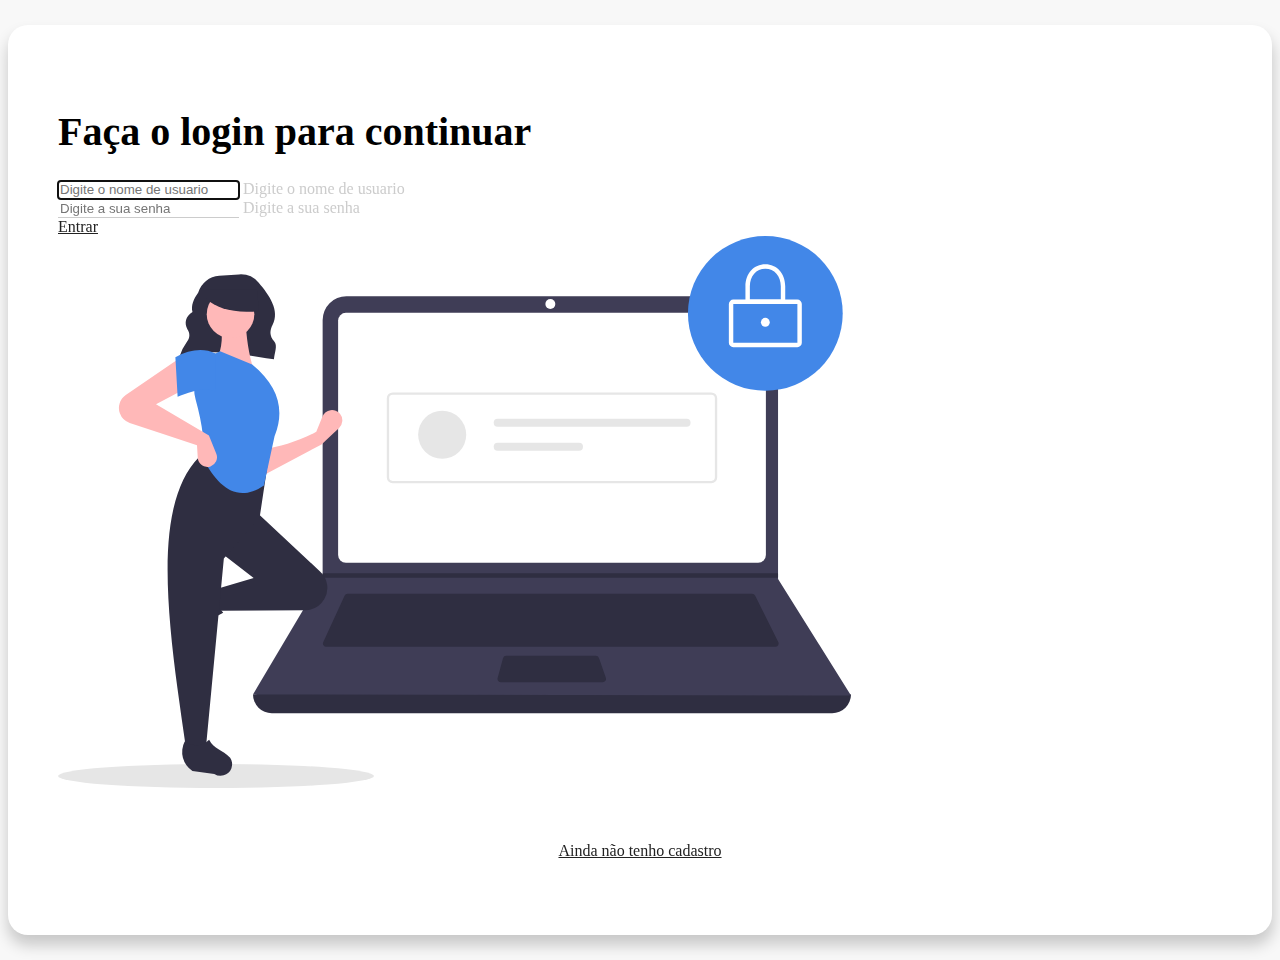
<file: index.html>
<!DOCTYPE html>
<html lang="pt-BR">
  <head>
    <meta charset="UTF-8" />
    <meta http-equiv="X-UA-Compatible" content="IE=edge" />
    <meta name="viewport" content="width=device-width, initial-scale=1.0" />
    <link rel="shortcut icon" href="../img/favIcon.png" />
    <link
      href="https://cdn.jsdelivr.net/npm/bootstrap@5.1.1/dist/css/bootstrap.min.css"
      rel="stylesheet"
      integrity="sha384-F3w7mX95PdgyTmZZMECAngseQB83DfGTowi0iMjiWaeVhAn4FJkqJByhZMI3AhiU"
      crossorigin="anonymous"
    />
    <script
      src="https://cdn.jsdelivr.net/npm/bootstrap@5.1.1/dist/js/bootstrap.bundle.min.js"
      integrity="sha384-/bQdsTh/da6pkI1MST/rWKFNjaCP5gBSY4sEBT38Q/9RBh9AH40zEOg7Hlq2THRZ"
      crossorigin="anonymous"
    ></script>

    <link rel="stylesheet" href="Front/CSS/style.css" />
    <script src="Front//js/script.js" defer></script>
    <title>Login</title>
  </head>
  <body>
    <div class="container" id="form-content">
      <div class="row gx-5 h-100 align-content-center">
        <div class="col-sm-12 order-sm-1 col-md-6 order-md-2">
          <h2 class="mb-3 text-center">Faça o login para continuar</h2>
          <form>
            <div class="form-floating">
              <input
                type="text"
                autofocus
                class="form-control mb-3"
                id="f_username"
                minlength="6"
                placeholder="Digite o nome de usuario"
              />
              <label for="f_username" class="form-label"
                >Digite o nome de usuario</label
              >
            </div>
            <div class="form-floating">
              <input
                type="password"
                class="form-control mb-3"
                id="f_senha"
                minlength="6"
                placeholder="Digite a sua senha"
              />
              <label for="f_senha" class="form-label">Digite a sua senha</label>
            </div>
            <div>
              <a href="" id="btn-entrar" class="btn btn-primary mb-3">Entrar</a>
            </div>
            
            <!--ALERTAS-->
            <div
                class="alert alert-danger alert-dismissible fade show"
                id="alertVerifica"
                role="alert"
                style="display: none"
              >
                <strong>Ops</strong>
                <p>Usuario ou senha invalidos</p>
                <button
                  type="button"
                  class="btn-close"
                  data-bs-dismiss="alert"
                  aria-label="Close"
                ></button>
              </div>

            <div
            class="alert alert-danger alert-dismissible fade show"
            id="alerTamSenha"
            role="alert" 
            style="display: none;"
            >
            <p>Necessario ao menos 6 caracteres</p>
            <button
              type="button"
              class="btn-close"
              data-bs-dismiss="alert"
              aria-label="Close"
            ></button>
          </div>

          <div
            class="alert alert-danger alert-dismissible fade show"
            id="alertUsuario"
            role="alert" 
            style="display: none;"
            >
            <p>Usuario não esta cadastrado !</p>
            <button
              type="button"
              class="btn-close"
              data-bs-dismiss="alert"
              aria-label="Close"
            ></button>
          </div>
          </form>
        </div>
        <div class="col-sm-12 order-sm-2 col-md-6 order-md-1 aside-content">
          <div>
            <img src="/Front/img/login.svg" alt="imagem-login" class="img-fluid" />
          </div>
          <div class="link-content">
            <a href="Front/pages/cadastro.html">Ainda não tenho cadastro</a>
          </div>
        </div>
      </div>
    </div>
  </body>
</html>
</file>
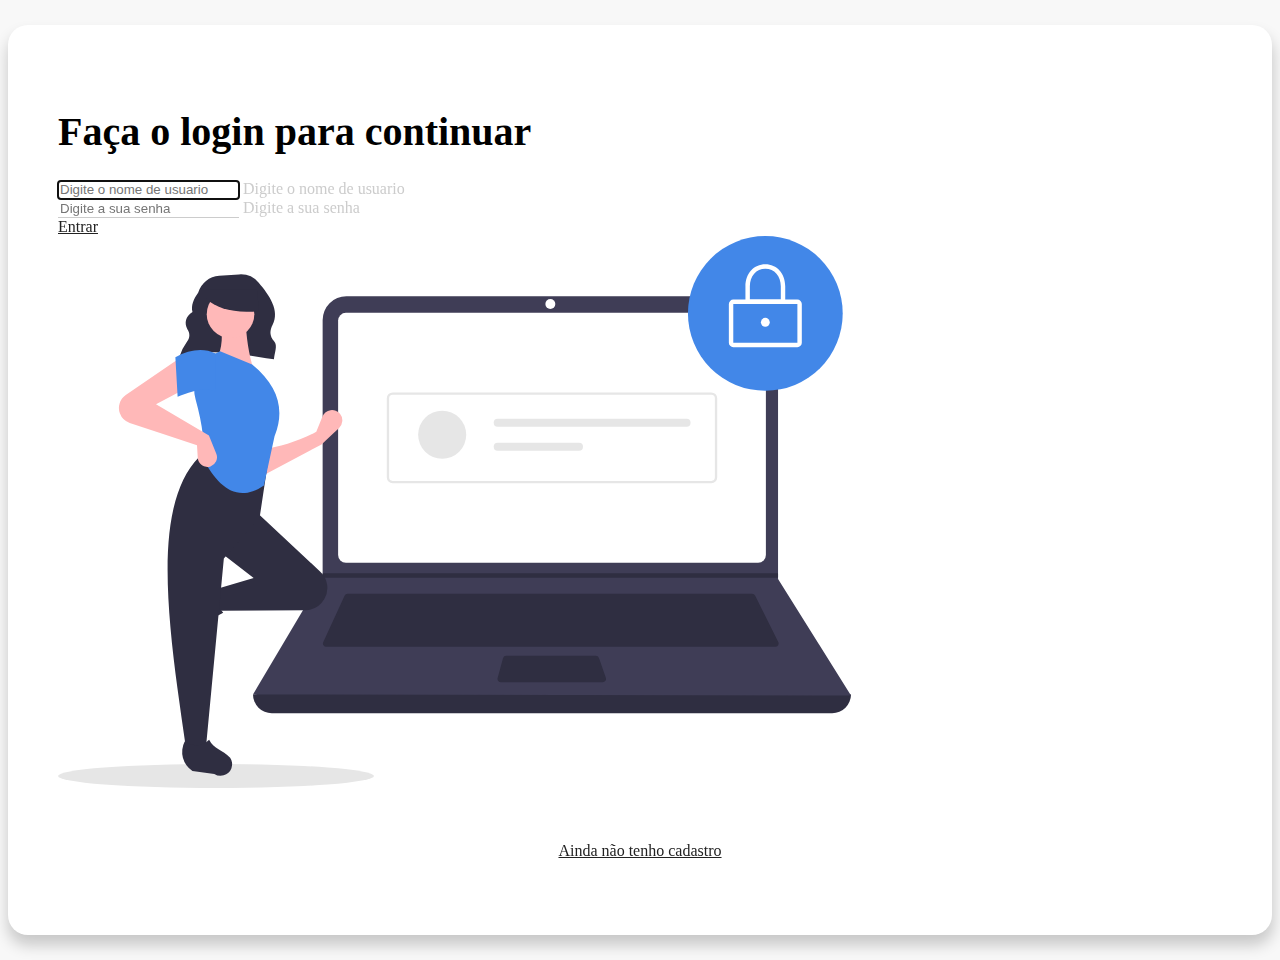
<file: Front/pages/index.html>
<!DOCTYPE html>
<html lang="pt-BR">
  <head>
    <meta charset="UTF-8" />
    <meta http-equiv="X-UA-Compatible" content="IE=edge" />
    <meta name="viewport" content="width=device-width, initial-scale=1.0" />
    <link rel="shortcut icon" href="../img/favIcon.png" />
    <link
      href="https://cdn.jsdelivr.net/npm/bootstrap@5.1.1/dist/css/bootstrap.min.css"
      rel="stylesheet"
      integrity="sha384-F3w7mX95PdgyTmZZMECAngseQB83DfGTowi0iMjiWaeVhAn4FJkqJByhZMI3AhiU"
      crossorigin="anonymous"
    />
    <script
      src="https://cdn.jsdelivr.net/npm/bootstrap@5.1.1/dist/js/bootstrap.bundle.min.js"
      integrity="sha384-/bQdsTh/da6pkI1MST/rWKFNjaCP5gBSY4sEBT38Q/9RBh9AH40zEOg7Hlq2THRZ"
      crossorigin="anonymous"
    ></script>

    <link rel="stylesheet" href="../CSS/style.css" />
    <script src="../js/script.js" defer></script>
    <title>Login</title>
  </head>
  <body>
    <div class="container" id="form-content">
      <div class="row gx-5 h-100 align-content-center">
        <div class="col-sm-12 order-sm-1 col-md-6 order-md-2">
          <h2 class="mb-3 text-center">Faça o login para continuar</h2>
          <form>
            <div class="form-floating">
              <input
                type="text"
                autofocus
                class="form-control mb-3"
                id="f_username"
                minlength="6"
                placeholder="Digite o nome de usuario"
              />
              <label for="f_username" class="form-label"
                >Digite o nome de usuario</label
              >
            </div>
            <div class="form-floating">
              <input
                type="password"
                class="form-control mb-3"
                id="f_senha"
                minlength="6"
                placeholder="Digite a sua senha"
              />
              <label for="f_senha" class="form-label">Digite a sua senha</label>
            </div>
            <div>
              <a href="" id="btn-entrar" class="btn btn-primary mb-3">Entrar</a>
            </div>
            
            <!--ALERTAS-->
            <div
                class="alert alert-danger alert-dismissible fade show"
                id="alertVerifica"
                role="alert"
                style="display: none"
              >
                <strong>Ops</strong>
                <p>Usuario ou senha invalidos</p>
                <button
                  type="button"
                  class="btn-close"
                  data-bs-dismiss="alert"
                  aria-label="Close"
                ></button>
              </div>

            <div
            class="alert alert-danger alert-dismissible fade show"
            id="alerTamSenha"
            role="alert" 
            style="display: none;"
            >
            <p>Necessario ao menos 6 caracteres</p>
            <button
              type="button"
              class="btn-close"
              data-bs-dismiss="alert"
              aria-label="Close"
            ></button>
          </div>

          <div
            class="alert alert-danger alert-dismissible fade show"
            id="alertUsuario"
            role="alert" 
            style="display: none;"
            >
            <p>Usuario não esta cadastrado !</p>
            <button
              type="button"
              class="btn-close"
              data-bs-dismiss="alert"
              aria-label="Close"
            ></button>
          </div>
          </form>
        </div>
        <div class="col-sm-12 order-sm-2 col-md-6 order-md-1 aside-content">
          <div>
            <img src="../img/login.svg" alt="imagem-login" class="img-fluid" />
          </div>
          <div class="link-content">
            <a href="cadastro.html">Ainda não tenho cadastro</a>
          </div>
        </div>
      </div>
    </div>
  </body>
</html>
</file>
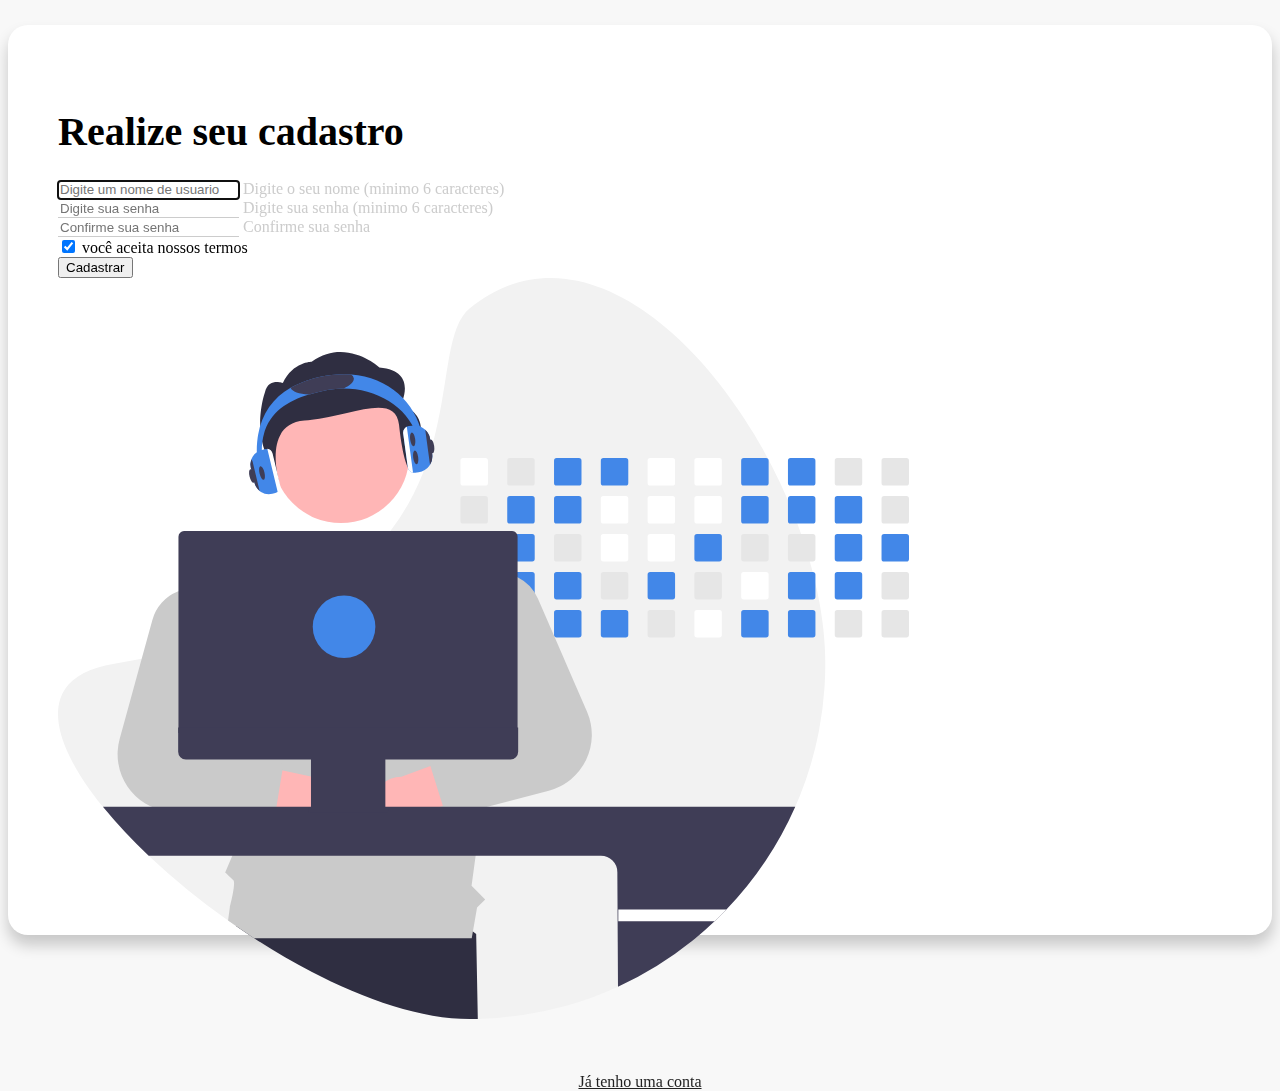
<file: Front/pages/cadastro.html>
<!DOCTYPE html>
<html lang="pt-BR">
  <head>
    <meta charset="UTF-8" />
    <meta http-equiv="X-UA-Compatible" content="IE=edge" />
    <meta name="viewport" content="width=device-width, initial-scale=1.0" />
    <link rel="shortcut icon" href="../img/favIcon.png" />
    <link
      href="https://cdn.jsdelivr.net/npm/bootstrap@5.1.1/dist/css/bootstrap.min.css"
      rel="stylesheet"
      integrity="sha384-F3w7mX95PdgyTmZZMECAngseQB83DfGTowi0iMjiWaeVhAn4FJkqJByhZMI3AhiU"
      crossorigin="anonymous"
    />
    <!-- JavaScript Bundle with Popper -->
    <script
      src="https://cdn.jsdelivr.net/npm/bootstrap@5.1.1/dist/js/bootstrap.bundle.min.js"
      integrity="sha384-/bQdsTh/da6pkI1MST/rWKFNjaCP5gBSY4sEBT38Q/9RBh9AH40zEOg7Hlq2THRZ"
      crossorigin="anonymous"
    ></script>
    <link rel="stylesheet" href="../CSS/style.css" />
    <script src="../js/script-register.js" defer></script>
    <title>Cadastro</title>
  </head>
  <body>
    <div class="container" id="form-content">
      <div class="row gx-5">
        <div class="col-md-6" id="dv-form">
          <form>
            <h2>Realize seu cadastro</h2>
            <div class="form-floating">
              <input
                type="text"
                autofocus
                minlength="6"
                required
                class="form-control mb-3"
                id="f_usernameRegister"
                placeholder="Digite um nome de usuario"
              />
              <label for="f_usernameRegister" class="form-label"
                >Digite o seu nome (minimo 6 caracteres)</label
              >
            </div>
            <div class="form-floating">
              <input
                type="password"
                class="form-control mb-3"
                id="f_senhaRegister"
                placeholder="Digite sua senha"
              />
              <label for="f_senhaRegister" class="form-label"
                >Digite sua senha (minimo 6 caracteres)</label
              >
            </div>
            <div class="form-floating mb-3">
              <input
                type="password"
                class="form-control mb-3"
                id="f_senhaRegister2"
                placeholder="Confirme sua senha"
              />
              <label for="f_senhaRegister2" class="form-label"
                >Confirme sua senha</label
              >
            </div>
            <div class="mb-3">
              <input
                type="checkbox"
                checked
                id="f_check"
                class="form-check-input"
              />
              <label for="f_check">você aceita nossos termos</label>
            </div>
            <div>
              <button class="btn btn-primary mb-3" id="btnCad">
                Cadastrar
              </button>
            </div>

            <!--Alertas-->
            
              <div
                class="alert alert-danger alert-dismissible fade show"
                id="alertTam"
                role="alert"
                style="display: none"
              >
                <strong>Ops</strong>
                <p>Usuario necessita de pelo menos 6 caracteres</p>
                <button
                  type="button"
                  class="btn-close"
                  data-bs-dismiss="alert"
                  aria-label="Close"
                ></button>
              </div>

              <div
                class="alert alert-danger alert-dismissible fade show"
                id="alerTamSenha"
                role="alert"
                style="display: none"
              >
                <p>Senha necessita de pelo menos 6 caracteres</p>
                <button
                  type="button"
                  class="btn-close"
                  data-bs-dismiss="alert"
                  aria-label="Close"
                ></button>
              </div>

              <div
                class="alert alert-danger alert-dismissible fade show"
                id="alertSenhas"
                style="display: none"
                role="alert"
              >
                <strong>Ops</strong>
                <p>As senhas precisam ser iguais</p>
                <button
                  type="button"
                  class="btn-close"
                  data-bs-dismiss="alert"
                  aria-label="Close"
                ></button>
              
            </div>
          </form>
        </div>
        <div class="col-md-6">
          <div id="img-register">
            <img
              src="../img/register.svg"
              alt="Imagem-registro"
              class="img-fluid"
            />
          </div>
          <div class="link-content">
            <a href="../../index.html">Já tenho uma conta </a>
          </div>
        </div>
      </div>
    </div>
  </body>
</html>
</file>
<file: Front/CSS/style.css>
body{
    background-color: #f8f8f8;
}
#form-content{
    background-color: #fff;
    padding: 50px;
    box-shadow: 0.5px 10px 15px rgba(0, 0, 0, 0.2);
    border-radius: 20px;
    margin: 25px auto;
    height: 90vh;
}
.form-control.form-control{
    border: none;
    border-radius: 0px;
    border-bottom: 1px solid #ccc;
}
.link-content{
    text-align: center;
    
}

#form-content .link-content{
    padding-top: 50px;
}
a{
    color: #222;
}
#form-content a:hover {
    color: #0B4FB9;
}

#form-content h2{
    font-weight: 900;
    font-size: 30pt;
    margin-bottom: 25px;
}
#form-content .form-control:focus{
    box-shadow: none;
}

#form-container .form-floating > .form-control:focus~label {
    color: #222;
  }
#form-content .form-floating label{
    color: #CCC;
}

@media(max-width:768px){
    .btn.btn-primary{
        width: 100%;
        margin-bottom: 20px;
    }
}

@media(max-width:768px){
    #form-content #img-register{
        display: none;
    }
    #form-content .link-content {
        padding-top: 0px;
    }
}
</file>
